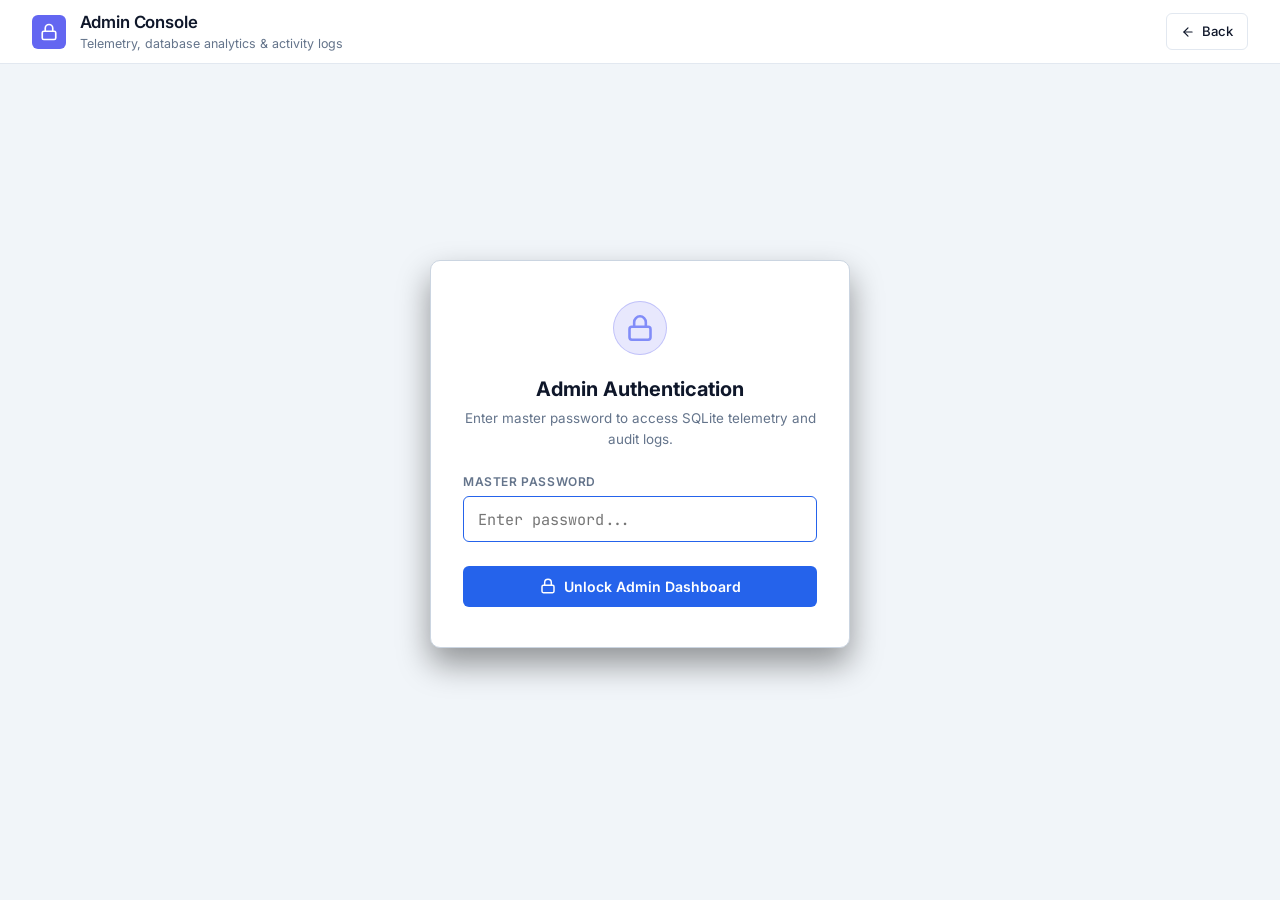
<file: admin.html>
<!DOCTYPE html>
<html lang="en">
<head>
  <meta charset="UTF-8">
  <meta name="viewport" content="width=device-width, initial-scale=1.0, viewport-fit=cover">
  <title>Admin Portal | Smart Image Compressor</title>
  <meta name="robots" content="noindex, nofollow">
  <link rel="preconnect" href="https://fonts.googleapis.com">
  <link rel="preconnect" href="https://fonts.gstatic.com" crossorigin>
  <link href="https://fonts.googleapis.com/css2?family=Inter:wght@400;500;600;700&family=JetBrains+Mono:wght@400;500;600&display=swap" rel="stylesheet">
  <link rel="stylesheet" href="styles.css">
</head>
<body>

  <!-- Admin Top Bar -->
  <header class="app-header">
    <div class="brand-wrapper">
      <div class="brand-badge" style="background-color: #6366f1;">
        <svg width="18" height="18" viewBox="0 0 24 24" fill="none" stroke="currentColor" stroke-width="2.2" stroke-linecap="round" stroke-linejoin="round">
          <rect x="3" y="11" width="18" height="11" rx="2" ry="2"></rect>
          <path d="M7 11V7a5 5 0 0 1 10 0v4"></path>
        </svg>
      </div>
      <div class="brand-info">
        <h1>Admin Console</h1>
        <p>Telemetry, database analytics & activity logs</p>
      </div>
    </div>

    <div class="header-actions" style="display: flex; align-items: center; gap: 0.5rem;">
      <button type="button" class="btn-secondary" id="adminSettingsBtn" style="display: none;" title="Security & Password">
        <svg width="14" height="14" viewBox="0 0 24 24" fill="none" stroke="currentColor" stroke-width="2" stroke-linecap="round" stroke-linejoin="round">
          <circle cx="12" cy="12" r="3"></circle>
          <path d="M19.4 15a1.65 1.65 0 0 0 .33 1.82l.06.06a2 2 0 0 1 0 2.83 2 2 0 0 1-2.83 0l-.06-.06a1.65 1.65 0 0 0-1.82-.33 1.65 1.65 0 0 0-1 1.51V21a2 2 0 0 1-2 2 2 2 0 0 1-2-2v-.09A1.65 1.65 0 0 0 9 19.4a1.65 1.65 0 0 0-1.82.33l-.06.06a2 2 0 0 1-2.83 0 2 2 0 0 1 0-2.83l.06-.06a1.65 1.65 0 0 0 .33-1.82 1.65 1.65 0 0 0-1.51-1H3a2 2 0 0 1-2-2 2 2 0 0 1 2-2h.09A1.65 1.65 0 0 0 4.6 9a1.65 1.65 0 0 0-.33-1.82l-.06-.06a2 2 0 0 1 0-2.83 2 2 0 0 1 2.83 0l.06.06a1.65 1.65 0 0 0 1.82.33H9a1.65 1.65 0 0 0 1-1.51V3a2 2 0 0 1 2-2 2 2 0 0 1 2 2v.09a1.65 1.65 0 0 0 1 1.51 1.65 1.65 0 0 0 1.82-.33l.06-.06a2 2 0 0 1 2.83 0 2 2 0 0 1 0 2.83l-.06.06a1.65 1.65 0 0 0-.33 1.82V9a1.65 1.65 0 0 0 1.51 1H21a2 2 0 0 1 2 2 2 2 0 0 1-2 2h-.09a1.65 1.65 0 0 0-1.51 1z"></path>
        </svg>
        <span class="btn-text">Security</span>
      </button>
      <button type="button" class="btn-secondary" id="ipAccessBtn" style="display: none;" title="IP Access Control">
        <svg width="14" height="14" viewBox="0 0 24 24" fill="none" stroke="currentColor" stroke-width="2" stroke-linecap="round" stroke-linejoin="round">
          <rect x="2" y="2" width="20" height="8" rx="2" ry="2"></rect>
          <rect x="2" y="14" width="20" height="8" rx="2" ry="2"></rect>
          <line x1="6" y1="6" x2="6.01" y2="6"></line>
          <line x1="6" y1="18" x2="6.01" y2="18"></line>
        </svg>
        <span class="btn-text">IP Access</span>
      </button>
      <a href="index.html" class="btn-secondary" style="text-decoration: none;" title="Back to Compressor">
        <svg width="14" height="14" viewBox="0 0 24 24" fill="none" stroke="currentColor" stroke-width="2" stroke-linecap="round" stroke-linejoin="round">
          <line x1="19" y1="12" x2="5" y2="12"></line>
          <polyline points="12 19 5 12 12 5"></polyline>
        </svg>
        <span class="btn-text">Back</span>
      </a>
      <button type="button" class="btn-danger" id="adminLogoutBtn" style="display: none;" title="Lock / Logout">
        <svg width="14" height="14" viewBox="0 0 24 24" fill="none" stroke="currentColor" stroke-width="2" stroke-linecap="round" stroke-linejoin="round">
          <path d="M9 21H5a2 2 0 0 1-2-2V5a2 2 0 0 1 2-2h4"></path>
          <polyline points="16 17 21 12 16 7"></polyline>
          <line x1="21" y1="12" x2="9" y2="12"></line>
        </svg>
        <span class="btn-text">Logout</span>
      </button>
    </div>
  </header>

  <!-- STATE 1: PASSWORD LOGIN SCREEN -->
  <div class="admin-login-wrapper" id="adminLoginScreen">
    <div class="admin-login-card">
      <div class="admin-login-icon">
        <svg width="28" height="28" viewBox="0 0 24 24" fill="none" stroke="currentColor" stroke-width="2.2" stroke-linecap="round" stroke-linejoin="round">
          <rect x="3" y="11" width="18" height="11" rx="2" ry="2"></rect>
          <path d="M7 11V7a5 5 0 0 1 10 0v4"></path>
        </svg>
      </div>
      <h2 style="font-size: 1.25rem; font-weight: 700; color: var(--text-main);">Admin Authentication</h2>
      <p style="font-size: 0.84rem; color: var(--text-faint); margin-top: 0.25rem; margin-bottom: 1.5rem;">
        Enter master password to access SQLite telemetry and audit logs.
      </p>

      <form id="adminLoginForm" style="display: flex; flex-direction: column; gap: 1rem; width: 100%;">
        <div style="display: flex; flex-direction: column; gap: 0.35rem; text-align: left;">
          <label style="font-size: 0.75rem; font-weight: 600; text-transform: uppercase; letter-spacing: 0.05em; color: var(--text-faint);" for="adminPasswordInput">Master Password</label>
          <div style="position: relative;">
            <input 
              type="password" 
              id="adminPasswordInput" 
              class="admin-pass-input" 
              placeholder="Enter password..." 
              autocomplete="current-password"
              required 
              autofocus
            >
          </div>
        </div>

        <div id="loginErrorMsg" class="auth-error-banner" style="display: none;">
          Incorrect admin password. Please try again.
        </div>

        <button type="submit" class="btn-execute" id="loginSubmitBtn" style="margin-top: 0.5rem; width: 100%;">
          <svg width="16" height="16" viewBox="0 0 24 24" fill="none" stroke="currentColor" stroke-width="2.2" stroke-linecap="round" stroke-linejoin="round">
            <rect x="3" y="11" width="18" height="11" rx="2" ry="2"></rect>
            <path d="M7 11V7a5 5 0 0 1 10 0v4"></path>
          </svg>
          Unlock Admin Dashboard
        </button>
      </form>
    </div>
  </div>

  <!-- STATE 2: PROTECTED ANALYTICS & ACTIVITY LOG DASHBOARD -->
  <main class="analytics-view-container" id="adminDashboardScreen" style="display: none;">
    
    <div class="analytics-header">
      <div class="analytics-title">
        <h2>Analytics & Activity History</h2>
        <p>Live telemetry and audit logs stored in local SQLite (<code style="font-family: var(--font-mono); color: var(--accent-text);">compressor.db</code>)</p>
      </div>
      <div class="toolbar-right">
        <button type="button" class="btn-secondary" id="refreshAnalyticsBtn">
          <svg width="14" height="14" viewBox="0 0 24 24" fill="none" stroke="currentColor" stroke-width="2" stroke-linecap="round" stroke-linejoin="round">
            <path d="M23 4v6h-6"></path>
            <path d="M1 20v-6h6"></path>
            <path d="M3.51 9a9 9 0 0 1 14.85-3.36L23 10M1 14l4.64 4.36A9 9 0 0 0 20.49 15"></path>
          </svg>
          Refresh
        </button>
        <button type="button" class="btn-primary" id="exportCsvBtn">
          <svg width="14" height="14" viewBox="0 0 24 24" fill="none" stroke="currentColor" stroke-width="2" stroke-linecap="round" stroke-linejoin="round">
            <path d="M21 15v4a2 2 0 0 1-2 2H5a2 2 0 0 1-2-2v-4"></path>
            <polyline points="7 10 12 15 17 10"></polyline>
            <line x1="12" y1="15" x2="12" y2="3"></line>
          </svg>
          Export CSV
        </button>
        <button type="button" class="btn-danger" id="clearHistoryBtn">Clear History</button>
      </div>
    </div>

    <!-- KPI Metric Cards -->
    <div class="kpi-grid">
      <div class="kpi-card">
        <span class="kpi-label">Total Images Compressed</span>
        <span class="kpi-num" id="kpiTotalOps">0</span>
        <span class="kpi-subtext" id="kpiUniqueClients">0 unique client sessions</span>
      </div>
      <div class="kpi-card">
        <span class="kpi-label">Total Space Saved</span>
        <span class="kpi-num" style="color: var(--success-text);" id="kpiTotalSaved">0 MB</span>
        <span class="kpi-subtext" id="kpiOriginalSize">0 MB original volume</span>
      </div>
      <div class="kpi-card">
        <span class="kpi-label">Average Reduction Ratio</span>
        <span class="kpi-num" id="kpiAvgPct">0.0%</span>
        <span class="kpi-subtext">Per image average</span>
      </div>
      <div class="kpi-card">
        <span class="kpi-label">Total Compressed Size</span>
        <span class="kpi-num" id="kpiFinalSize">0 MB</span>
        <span class="kpi-subtext" id="kpiOverallPct">0.0% overall space reduction</span>
      </div>
    </div>

    <!-- Format Distribution Card -->
    <div class="format-bar-card" id="formatBarCard">
      <div class="format-bar-header">
        <span style="font-weight: 600; text-transform: uppercase; font-size: 0.75rem; letter-spacing: 0.05em;">Format Distribution</span>
        <span id="formatSummaryText">0 total files</span>
      </div>
      <div class="format-bar-visual" id="formatBarVisual">
        <div class="format-bar-segment" style="width: 100%; background-color: var(--border-base);"></div>
      </div>
      <div class="format-bar-legend" id="formatBarLegend">
        <span style="color: var(--text-faint); font-size: 0.78rem;">No activity recorded yet</span>
      </div>
    </div>

    <!-- Filter & Search Toolbar -->
    <div class="toolbar-bar">
      <div class="toolbar-left">
        <div class="search-input-box">
          <svg width="14" height="14" viewBox="0 0 24 24" fill="none" stroke="currentColor" stroke-width="2" stroke-linecap="round" stroke-linejoin="round">
            <circle cx="11" cy="11" r="8"></circle>
            <line x1="21" y1="21" x2="16.65" y2="16.65"></line>
          </svg>
          <input type="text" id="historySearchInput" placeholder="Search activity by filename...">
        </div>

        <select id="historyRangeFilter" class="select-filter">
          <option value="ALL" selected>All Time</option>
          <option value="TODAY">Today</option>
          <option value="7D">Last 7 Days</option>
          <option value="30D">Last 30 Days</option>
        </select>

        <select id="historyFormatFilter" class="select-filter">
          <option value="ALL">All Formats</option>
          <option value="PNG">PNG</option>
          <option value="JPEG">JPEG</option>
          <option value="WEBP">WebP</option>
          <option value="AVIF">AVIF</option>
        </select>

        <select id="historySourceFilter" class="select-filter">
          <option value="ALL">All Sources</option>
          <option value="browser_upload">Browser Upload</option>
          <option value="local_folder">Local Folder</option>
          <option value="cli">CLI</option>
        </select>
      </div>

      <div class="toolbar-right">
        <span style="font-size: 0.8rem; color: var(--text-faint);" id="historyCountLabel">Showing 0 events</span>
      </div>
    </div>

    <!-- Activity Log Table -->
    <div style="overflow-x: auto;">
      <table class="files-table">
        <thead>
          <tr>
            <th>Date & Time</th>
            <th>File Name</th>
            <th>Source</th>
            <th>Original</th>
            <th>Compressed</th>
            <th>Saved</th>
            <th>Format</th>
            <th>Client IP</th>
            <th style="text-align: right;">Status</th>
          </tr>
        </thead>
        <tbody id="activityTableBody"></tbody>
      </table>
    </div>

    <!-- Empty History State -->
    <div class="empty-history-box" id="emptyHistoryBox" style="display: none;">
      <svg viewBox="0 0 24 24" fill="none" stroke="currentColor" stroke-width="1.8" stroke-linecap="round" stroke-linejoin="round">
        <circle cx="12" cy="12" r="10"></circle>
        <line x1="12" y1="8" x2="12" y2="12"></line>
        <line x1="12" y1="16" x2="12.01" y2="16"></line>
      </svg>
      <div style="font-weight: 600; color: var(--text-main);">No compression activity found</div>
      <div style="font-size: 0.82rem; color: var(--text-faint);">Activity logs will populate here as files are compressed.</div>
    </div>

  </main>

  <!-- Change Password Modal -->
  <div class="modal-backdrop" id="passwordModal" style="display: none;">
    <div class="modal-card" style="max-width: 420px;">
      <div class="modal-header">
        <h3>Change Admin Password</h3>
        <button type="button" class="btn-close" id="closePassModalBtn">&times;</button>
      </div>
      <form id="changePassForm" style="padding: 1.5rem; display: flex; flex-direction: column; gap: 1rem;">
        <div>
          <label style="font-size: 0.75rem; font-weight: 600; text-transform: uppercase; color: var(--text-faint);">Current Password</label>
          <input type="password" id="currentPassInput" class="admin-pass-input" required autocomplete="current-password" placeholder="Enter current master password...">
        </div>
        <div>
          <label style="font-size: 0.75rem; font-weight: 600; text-transform: uppercase; color: var(--text-faint);">New Password (min 6 chars)</label>
          <input type="password" id="newPassInput" class="admin-pass-input" required autocomplete="new-password" placeholder="Enter new strong password...">
        </div>
        <div>
          <label style="font-size: 0.75rem; font-weight: 600; text-transform: uppercase; color: var(--text-faint);">Confirm New Password</label>
          <input type="password" id="confirmPassInput" class="admin-pass-input" required autocomplete="new-password" placeholder="Confirm new password...">
        </div>
        <div id="passErrorMsg" class="auth-error-banner" style="display: none;"></div>
        <button type="submit" class="btn-execute" id="submitPassBtn" style="width: 100%;">
          Update Master Password
        </button>
      </form>
    </div>
  </div>

  <!-- IP Security & Blacklist Modal -->
  <div class="modal-backdrop" id="ipModal" style="display: none;">
    <div class="modal-card" style="max-width: 720px; width: 92vw;">
      <div class="modal-header">
        <h3>Client IP Security & Access Controls</h3>
        <button type="button" class="btn-close" id="closeIpModalBtn">&times;</button>
      </div>
      <div style="padding: 1.25rem; display: flex; flex-direction: column; gap: 1.25rem;">
        <div style="display: flex; gap: 0.5rem;">
          <input type="text" id="manualIpInput" class="admin-pass-input" placeholder="Enter IP address to block (e.g. 192.168.1.50)..." style="flex: 1;">
          <button type="button" class="btn-danger" id="blockIpSubmitBtn">Block IP</button>
        </div>
        <div style="overflow-x: auto; max-height: 50vh;">
          <table class="files-table">
            <thead>
              <tr>
                <th>Client IP</th>
                <th>Total Requests</th>
                <th>Last Active</th>
                <th style="text-align: right;">Access Status</th>
              </tr>
            </thead>
            <tbody id="ipTableBody"></tbody>
          </table>
        </div>
      </div>
    </div>
  </div>

  <!-- Toast Shelf -->
  <div class="toast-shelf" id="toastShelf"></div>

  <script src="admin.js"></script>
</body>
</html>
</file>
<file: styles.css>
/* ==========================================================================
   Image Compressor - Professional Utility Design System
   Philosophy: Clean, structured, high-contrast, zero-gradient distraction.
   ========================================================================== */

:root {
  /* Neutral Color Palette (Zinc / Slate) */
  --bg-app: #090a0f;
  --bg-surface: #12151e;
  --bg-surface-raised: #181d2a;
  --bg-input: #0e111a;
  --bg-hover: #1f2536;

  /* Borders & Dividers */
  --border-dim: #212838;
  --border-base: #2d374b;
  --border-focus: #3b82f6;

  /* Text & Contrast */
  --text-main: #f8fafc;
  --text-muted: #94a3b8;
  --text-faint: #64748b;

  /* Semantic Accents */
  --accent-primary: #2563eb;
  --accent-primary-hover: #1d4ed8;
  --accent-text: #ffffff;
  
  --success-text: #22c55e;
  --success-bg: rgba(34, 197, 94, 0.12);
  --success-border: rgba(34, 197, 94, 0.25);

  --warning-text: #f59e0b;
  --danger-text: #ef4444;
  --danger-bg: rgba(239, 68, 68, 0.12);

  /* Typography & Layout */
  --font-sans: 'Inter', -apple-system, BlinkMacSystemFont, 'Segoe UI', Roboto, sans-serif;
  --font-mono: 'JetBrains Mono', 'SF Mono', Consolas, monospace;

  --radius-xs: 4px;
  --radius-sm: 6px;
  --radius-md: 10px;
  --radius-lg: 14px;
}

[data-theme="light"] {
  /* Clean, Crisp Slate Light Theme */
  --bg-app: #f1f5f9;
  --bg-surface: #ffffff;
  --bg-surface-raised: #f8fafc;
  --bg-input: #ffffff;
  --bg-hover: #e2e8f0;

  --border-dim: #e2e8f0;
  --border-base: #cbd5e1;
  --border-focus: #2563eb;

  --text-main: #0f172a;
  --text-muted: #475569;
  --text-faint: #64748b;

  --accent-primary: #2563eb;
  --accent-primary-hover: #1d4ed8;
  --accent-text: #ffffff;
  
  --success-text: #16a34a;
  --success-bg: rgba(22, 163, 74, 0.12);
  --success-border: rgba(22, 163, 74, 0.25);

  --warning-text: #d97706;
  --danger-text: #dc2626;
  --danger-bg: rgba(220, 38, 38, 0.12);
}

/* Reset & Base */
*, *::before, *::after {
  box-sizing: border-box;
  margin: 0;
  padding: 0;
}

html, body {
  overflow-x: hidden;
  width: 100%;
  -webkit-text-size-adjust: 100%;
}

body {
  font-family: var(--font-sans);
  background-color: var(--bg-app);
  color: var(--text-main);
  line-height: 1.5;
  -webkit-font-smoothing: antialiased;
  -moz-osx-font-smoothing: grayscale;
  min-height: 100vh;
}

/* App Header */
.app-header {
  height: 64px;
  border-bottom: 1px solid var(--border-dim);
  background-color: var(--bg-surface);
  display: flex;
  align-items: center;
  justify-content: space-between;
  padding: 0 2rem;
  position: sticky;
  top: 0;
  z-index: 100;
}

.brand-wrapper {
  display: flex;
  align-items: center;
  gap: 0.85rem;
}

.brand-badge {
  width: 34px;
  height: 34px;
  background-color: var(--accent-primary);
  border-radius: var(--radius-sm);
  display: flex;
  align-items: center;
  justify-content: center;
  color: #ffffff;
}

.brand-info h1 {
  font-size: 1.05rem;
  font-weight: 600;
  letter-spacing: -0.01em;
  color: var(--text-main);
}

.brand-info p {
  font-size: 0.78rem;
  color: var(--text-faint);
}

/* Top App Navigation Tabs */
.header-nav {
  display: flex;
  background-color: var(--bg-input);
  border: 1px solid var(--border-dim);
  padding: 3px;
  border-radius: var(--radius-sm);
}

.nav-tab-btn {
  background: transparent;
  border: none;
  color: var(--text-muted);
  font-family: inherit;
  font-size: 0.84rem;
  font-weight: 500;
  padding: 0.45rem 1rem;
  border-radius: var(--radius-xs);
  cursor: pointer;
  transition: all 0.15s ease;
  display: flex;
  align-items: center;
  gap: 0.45rem;
}

.nav-tab-btn.active {
  background-color: var(--bg-surface-raised);
  color: var(--text-main);
  border: 1px solid var(--border-dim);
}

.nav-tab-btn:hover:not(.active) {
  color: var(--text-main);
}

.header-status {
  display: flex;
  align-items: center;
  gap: 0.5rem;
  font-size: 0.8rem;
  color: var(--text-muted);
  background-color: var(--bg-input);
  border: 1px solid var(--border-dim);
  padding: 0.35rem 0.75rem;
  border-radius: var(--radius-sm);
}

.status-dot {
  width: 7px;
  height: 7px;
  border-radius: 50%;
  background-color: var(--success-text);
}

/* Main Layout Grid */
.main-layout {
  max-width: 1480px;
  margin: 0 auto;
  padding: 2.25rem 2rem;
  display: grid;
  grid-template-columns: 400px 1fr;
  gap: 2.25rem;
  align-items: start;
}

@media (max-width: 1120px) {
  .main-layout {
    grid-template-columns: 1fr;
    gap: 1.75rem;
    padding: 1.25rem;
  }
  .work-area {
    position: static;
    max-height: none;
    overflow-y: visible;
  }
}

/* Analytics View Container (Full width inside main layout or standalone) */
.analytics-view-container {
  max-width: 1400px;
  margin: 0 auto;
  padding: 2rem;
  display: flex;
  flex-direction: column;
  gap: 1.8rem;
}

/* Sidebar / Settings Panel */
.config-sidebar {
  background-color: var(--bg-surface);
  border: 1px solid var(--border-dim);
  border-radius: var(--radius-md);
  padding: 1.4rem 1.25rem;
  display: flex;
  flex-direction: column;
  gap: 0.9rem;
}

.section-label {
  font-size: 0.72rem;
  font-weight: 700;
  letter-spacing: 0.08em;
  text-transform: uppercase;
  color: var(--text-faint);
  margin-bottom: 0.75rem;
}

/* Preset Profiles */
.profile-tiles {
  display: grid;
  grid-template-columns: 1fr;
  gap: 0.55rem;
  margin-top: 0.25rem;
}

.profile-btn {
  background-color: var(--bg-input);
  border: 1px solid var(--border-dim);
  border-radius: var(--radius-sm);
  padding: 0.7rem 0.95rem;
  color: var(--text-muted);
  font-family: inherit;
  font-size: 0.82rem;
  font-weight: 500;
  text-align: left;
  cursor: pointer;
  transition: all 0.12s ease;
  display: flex;
  justify-content: space-between;
  align-items: center;
}

.profile-btn:hover {
  border-color: var(--border-base);
  color: var(--text-main);
  background-color: rgba(255, 255, 255, 0.03);
}

.profile-btn.active {
  background-color: rgba(37, 99, 235, 0.12);
  border-color: var(--accent-primary);
  color: var(--text-main);
  font-weight: 600;
}

.profile-tag {
  font-family: var(--font-mono);
  font-size: 0.72rem;
  color: var(--accent-text);
  background-color: var(--accent-primary);
  padding: 0.15rem 0.5rem;
  border-radius: var(--radius-xs);
}

/* Segmented Control (Tabs) */
.segmented-control {
  display: flex;
  background-color: var(--bg-input);
  border: 1px solid var(--border-dim);
  padding: 4px;
  border-radius: var(--radius-sm);
  gap: 4px;
  margin-top: 0.25rem;
}

.segment-btn {
  flex: 1;
  background: transparent;
  border: none;
  color: var(--text-muted);
  font-family: inherit;
  font-size: 0.82rem;
  font-weight: 500;
  padding: 0.65rem 0.75rem;
  border-radius: var(--radius-xs);
  cursor: pointer;
  transition: all 0.15s ease;
  display: flex;
  align-items: center;
  justify-content: center;
  gap: 0.5rem;
}

.segment-btn.active {
  background-color: var(--bg-surface-raised);
  color: var(--text-main);
  border: 1px solid var(--border-dim);
}

.segment-btn:hover:not(.active) {
  color: var(--text-main);
}

/* Target Size Control */
.input-with-unit {
  display: flex;
  align-items: center;
  background-color: var(--bg-input);
  border: 1px solid var(--border-base);
  border-radius: var(--radius-sm);
  padding: 0 1rem;
  height: 48px;
  margin-top: 0.25rem;
  transition: border-color 0.15s ease, box-shadow 0.15s ease;
}

.input-with-unit:focus-within {
  border-color: var(--accent-primary);
  box-shadow: 0 0 0 2px rgba(37, 99, 235, 0.2);
}

.num-input {
  background: transparent;
  border: none;
  color: var(--text-main);
  font-family: var(--font-mono);
  font-size: 1.25rem;
  font-weight: 600;
  padding: 0.6rem 0;
  width: 100%;
  outline: none;
}

.unit-label {
  font-size: 0.88rem;
  font-weight: 600;
  color: var(--text-muted);
}

.range-slider-wrapper {
  margin: 1.15rem 0 1rem;
}

.range-slider {
  -webkit-appearance: none;
  appearance: none;
  width: 100%;
  height: 5px;
  background: var(--border-base);
  border-radius: 3px;
  outline: none;
}

.range-slider::-webkit-slider-thumb {
  -webkit-appearance: none;
  appearance: none;
  width: 18px;
  height: 18px;
  border-radius: 50%;
  background: var(--accent-primary);
  border: 2px solid var(--bg-surface);
  cursor: pointer;
  transition: transform 0.1s ease;
}

.range-slider::-webkit-slider-thumb:hover {
  transform: scale(1.15);
}

/* Preset Buttons Grid */
.preset-grid {
  display: grid;
  grid-template-columns: repeat(4, 1fr);
  gap: 0.55rem;
  margin-top: 0.35rem;
}

.preset-btn {
  background-color: var(--bg-input);
  border: 1px solid var(--border-dim);
  border-radius: var(--radius-xs);
  padding: 0.65rem 0.45rem;
  color: var(--text-muted);
  font-family: var(--font-mono);
  font-size: 0.76rem;
  font-weight: 600;
  cursor: pointer;
  text-align: center;
  transition: all 0.15s ease;
}

.preset-btn:hover {
  border-color: var(--border-base);
  color: var(--text-main);
  background-color: rgba(255, 255, 255, 0.04);
}

.preset-btn.active {
  background-color: rgba(37, 99, 235, 0.2);
  border-color: var(--accent-primary);
  color: #93c5fd;
  font-weight: 600;
}

/* Dimension Constraints Inputs */
.dim-grid {
  display: grid;
  grid-template-columns: 1fr 1fr;
  gap: 0.75rem;
  width: 100%;
  margin-top: 0.35rem;
}

.dim-box {
  display: flex;
  flex-direction: column;
  gap: 0.45rem;
  min-width: 0; /* Prevents grid column blowout from intrinsic input width */
}

.dim-label {
  font-size: 0.74rem;
  color: var(--text-faint);
  font-weight: 500;
  white-space: nowrap;
  overflow: hidden;
  text-overflow: ellipsis;
}

.dim-input {
  width: 100%;
  min-width: 0;
  box-sizing: border-box;
  background-color: var(--bg-input);
  border: 1px solid var(--border-dim);
  color: var(--text-main);
  font-family: var(--font-mono);
  font-size: 0.84rem;
  padding: 0.65rem 0.85rem;
  border-radius: var(--radius-sm);
  outline: none;
  transition: border-color 0.15s ease, box-shadow 0.15s ease;
}

.dim-input::placeholder {
  color: var(--text-faint);
  opacity: 0.7;
}

.dim-input:focus {
  border-color: var(--accent-primary);
  box-shadow: 0 0 0 2px rgba(37, 99, 235, 0.2);
}

/* Remove number input spinner steppers for clean minimalist appearance */
.dim-input::-webkit-outer-spin-button,
.dim-input::-webkit-inner-spin-button,
.num-input::-webkit-outer-spin-button,
.num-input::-webkit-inner-spin-button {
  -webkit-appearance: none;
  margin: 0;
}

.dim-input[type="number"],
.num-input[type="number"] {
  -moz-appearance: textfield;
}

/* Radio Group */
.radio-tile-group {
  display: flex;
  flex-direction: column;
  gap: 0.55rem;
  margin-top: 0.35rem;
}

.radio-tile {
  display: flex;
  align-items: center;
  gap: 0.85rem;
  background-color: var(--bg-input);
  border: 1px solid var(--border-dim);
  border-radius: var(--radius-sm);
  padding: 0.75rem 1rem;
  cursor: pointer;
  transition: all 0.15s ease;
}

.radio-tile:hover {
  border-color: var(--border-base);
  background-color: rgba(255, 255, 255, 0.03);
}

.radio-tile input[type="radio"] {
  accent-color: var(--accent-primary);
  width: 16px;
  height: 16px;
}

.radio-tile-text {
  display: flex;
  flex-direction: column;
  gap: 0.15rem;
}

.radio-tile-title {
  font-size: 0.84rem;
  font-weight: 600;
  color: var(--text-main);
}

.radio-tile-desc {
  font-size: 0.74rem;
  color: var(--text-faint);
  line-height: 1.35;
}

/* Work Area (Right Column - Sticky) */
.work-area {
  display: flex;
  flex-direction: column;
  gap: 1.5rem;
  position: sticky;
  top: 80px;
  max-height: calc(100vh - 96px);
  overflow-y: auto;
  padding-right: 4px;
}

.work-area::-webkit-scrollbar {
  width: 5px;
}

.work-area::-webkit-scrollbar-track {
  background: transparent;
}

.work-area::-webkit-scrollbar-thumb {
  background-color: var(--border-base);
  border-radius: 4px;
}

.work-area::-webkit-scrollbar-thumb:hover {
  background-color: var(--border-focus);
}

/* Dropzone */
.dropzone {
  background-color: var(--bg-surface);
  border: 1.5px dashed var(--border-base);
  border-radius: var(--radius-md);
  padding: 3rem 2rem;
  display: flex;
  flex-direction: column;
  align-items: center;
  justify-content: center;
  text-align: center;
  cursor: pointer;
  transition: all 0.15s ease;
}

.dropzone:hover, .dropzone.dragover {
  border-color: var(--accent-primary);
  background-color: var(--bg-surface-raised);
}

.dropzone-icon {
  width: 44px;
  height: 44px;
  border-radius: 50%;
  background-color: var(--bg-input);
  border: 1px solid var(--border-dim);
  display: flex;
  align-items: center;
  justify-content: center;
  color: var(--text-muted);
  margin-bottom: 1rem;
}

.dropzone-title {
  font-size: 1.05rem;
  font-weight: 600;
  color: var(--text-main);
  margin-bottom: 0.35rem;
}

.dropzone-subtitle {
  font-size: 0.85rem;
  color: var(--text-faint);
  margin-bottom: 1.25rem;
}

/* Privacy & Zero Data Storage Disclaimer Badge */
.privacy-disclaimer-pill {
  display: inline-flex;
  align-items: center;
  gap: 0.55rem;
  margin-top: 1.35rem;
  padding: 0.55rem 1.15rem;
  background-color: var(--success-bg);
  border: 1px solid var(--success-border);
  border-radius: 9999px;
  max-width: 95%;
  transition: all 0.2s ease;
  user-select: none;
}

.privacy-disclaimer-pill:hover {
  border-color: var(--success-text);
  background-color: rgba(34, 197, 94, 0.16);
}

.privacy-shield-icon {
  color: var(--success-text);
  flex-shrink: 0;
}

.privacy-text {
  font-size: 0.78rem;
  color: var(--text-muted);
  line-height: 1.4;
  text-align: left;
}

.privacy-text strong {
  color: var(--success-text);
  font-weight: 600;
}

.btn-primary {
  background-color: var(--accent-primary);
  color: #ffffff;
  border: none;
  font-family: inherit;
  font-size: 0.85rem;
  font-weight: 600;
  padding: 0.6rem 1.3rem;
  border-radius: var(--radius-sm);
  cursor: pointer;
  display: inline-flex;
  align-items: center;
  gap: 0.5rem;
  transition: background-color 0.12s ease;
}

.btn-primary:hover {
  background-color: var(--accent-primary-hover);
  color: #ffffff;
}

.btn-secondary {
  background-color: var(--bg-input);
  color: var(--text-main);
  border: 1px solid var(--border-dim);
  font-family: inherit;
  font-size: 0.82rem;
  font-weight: 500;
  padding: 0.5rem 0.9rem;
  border-radius: var(--radius-sm);
  cursor: pointer;
  display: inline-flex;
  align-items: center;
  gap: 0.4rem;
  transition: all 0.12s ease;
}

.btn-secondary:hover {
  background-color: var(--bg-hover);
  border-color: var(--border-base);
}

.btn-danger {
  background-color: var(--danger-bg);
  color: var(--danger-text);
  border: 1px solid rgba(239, 68, 68, 0.3);
  font-family: inherit;
  font-size: 0.82rem;
  font-weight: 500;
  padding: 0.5rem 0.9rem;
  border-radius: var(--radius-sm);
  cursor: pointer;
  display: inline-flex;
  align-items: center;
  gap: 0.4rem;
  transition: all 0.12s ease;
}

.btn-danger:hover {
  background-color: rgba(239, 68, 68, 0.2);
}

/* Local Directory Card */
.local-folder-panel {
  background-color: var(--bg-surface);
  border: 1px solid var(--border-dim);
  border-radius: var(--radius-md);
  padding: 1.5rem;
  display: flex;
  flex-direction: column;
  gap: 1.25rem;
}

.panel-header h2 {
  font-size: 1rem;
  font-weight: 600;
  color: var(--text-main);
}

.panel-header p {
  font-size: 0.82rem;
  color: var(--text-faint);
  margin-top: 0.2rem;
}

.path-grid {
  display: grid;
  grid-template-columns: 1fr 1fr;
  gap: 1rem;
}

.path-box {
  background-color: var(--bg-input);
  border: 1px solid var(--border-dim);
  border-radius: var(--radius-sm);
  padding: 0.75rem 1rem;
}

.path-label {
  font-size: 0.7rem;
  font-weight: 600;
  letter-spacing: 0.06em;
  text-transform: uppercase;
  color: var(--text-faint);
}

.path-value {
  font-family: var(--font-mono);
  font-size: 0.82rem;
  color: var(--text-main);
  margin-top: 0.25rem;
  word-break: break-all;
}

.btn-execute {
  background-color: var(--accent-primary);
  color: #ffffff;
  border: none;
  font-family: inherit;
  font-size: 0.88rem;
  font-weight: 600;
  padding: 0.75rem 1.25rem;
  border-radius: var(--radius-sm);
  cursor: pointer;
  display: flex;
  align-items: center;
  justify-content: center;
  gap: 0.5rem;
  transition: background-color 0.15s ease;
}

.btn-execute:hover {
  background-color: var(--accent-primary-hover);
}

.btn-execute:disabled {
  opacity: 0.6;
  cursor: not-allowed;
}

/* Results / Queue Section */
.results-container {
  display: flex;
  flex-direction: column;
  gap: 1rem;
}

/* Metrics Overview Bar */
.metrics-bar {
  background-color: var(--bg-surface);
  border: 1px solid var(--border-dim);
  border-radius: var(--radius-md);
  padding: 1rem 1.5rem;
  display: grid;
  grid-template-columns: repeat(4, 1fr);
  gap: 1rem;
}

.metric-item {
  display: flex;
  flex-direction: column;
}

.metric-title {
  font-size: 0.72rem;
  font-weight: 600;
  letter-spacing: 0.05em;
  text-transform: uppercase;
  color: var(--text-faint);
}

.metric-value {
  font-family: var(--font-mono);
  font-size: 1.15rem;
  font-weight: 700;
  color: var(--text-main);
  margin-top: 0.15rem;
}

.metric-value.success {
  color: var(--success-text);
}

/* Table / List View */
.table-header-bar {
  display: flex;
  justify-content: space-between;
  align-items: center;
}

.table-header-bar h2 {
  font-size: 0.95rem;
  font-weight: 600;
  color: var(--text-main);
}

.table-actions {
  display: flex;
  gap: 0.5rem;
}

.files-table {
  width: 100%;
  border-collapse: collapse;
  background-color: var(--bg-surface);
  border: 1px solid var(--border-dim);
  border-radius: var(--radius-md);
  overflow: hidden;
}

.files-table th {
  background-color: var(--bg-surface-raised);
  font-size: 0.74rem;
  font-weight: 600;
  text-transform: uppercase;
  letter-spacing: 0.05em;
  color: var(--text-faint);
  text-align: left;
  padding: 0.75rem 1rem;
  border-bottom: 1px solid var(--border-dim);
}

.files-table td {
  padding: 0.75rem 1rem;
  border-bottom: 1px solid var(--border-dim);
  font-size: 0.85rem;
  vertical-align: middle;
}

.files-table tr:last-child td {
  border-bottom: none;
}

.files-table tr:hover td {
  background-color: var(--bg-hover);
}

.cell-file {
  display: flex;
  align-items: center;
  gap: 0.75rem;
  max-width: 320px;
}

.table-thumb {
  width: 36px;
  height: 36px;
  border-radius: var(--radius-xs);
  object-fit: cover;
  background-color: var(--bg-input);
  border: 1px solid var(--border-dim);
  cursor: pointer;
  flex-shrink: 0;
}

.file-name-wrapper {
  overflow: hidden;
  text-overflow: ellipsis;
  white-space: nowrap;
}

.file-name {
  font-weight: 500;
  color: var(--text-main);
}

.badge-tag {
  display: inline-block;
  font-family: var(--font-mono);
  font-size: 0.75rem;
  font-weight: 600;
  padding: 0.2rem 0.5rem;
  border-radius: var(--radius-xs);
}

.badge-saved {
  background-color: var(--success-bg);
  color: var(--success-text);
  border: 1px solid var(--success-border);
}

.badge-neutral {
  background-color: var(--bg-input);
  color: var(--text-muted);
  border: 1px solid var(--border-dim);
}

.badge-error {
  background-color: var(--danger-bg);
  color: var(--danger-text);
  border: 1px solid rgba(239, 68, 68, 0.3);
}

.mono-num {
  font-family: var(--font-mono);
}

.row-actions {
  display: flex;
  gap: 0.4rem;
}

.btn-table-icon {
  background-color: var(--bg-input);
  border: 1px solid var(--border-dim);
  color: var(--text-muted);
  width: 30px;
  height: 30px;
  border-radius: var(--radius-xs);
  display: flex;
  align-items: center;
  justify-content: center;
  cursor: pointer;
  transition: all 0.1s ease;
}

.btn-table-icon:hover {
  background-color: var(--bg-hover);
  color: var(--text-main);
  border-color: var(--border-base);
}

/* ==========================================================================
   Analytics Dashboard Styles
   ========================================================================== */

.analytics-header {
  display: flex;
  justify-content: space-between;
  align-items: center;
  flex-wrap: wrap;
  gap: 1rem;
}

.analytics-title h2 {
  font-size: 1.25rem;
  font-weight: 600;
  color: var(--text-main);
}

.analytics-title p {
  font-size: 0.82rem;
  color: var(--text-faint);
}

/* Analytics KPI Cards */
.kpi-grid {
  display: grid;
  grid-template-columns: repeat(4, 1fr);
  gap: 1rem;
}

.kpi-card {
  background-color: var(--bg-surface);
  border: 1px solid var(--border-dim);
  border-radius: var(--radius-md);
  padding: 1.25rem;
  display: flex;
  flex-direction: column;
  gap: 0.4rem;
}

.kpi-label {
  font-size: 0.72rem;
  font-weight: 700;
  letter-spacing: 0.06em;
  text-transform: uppercase;
  color: var(--text-faint);
}

.kpi-num {
  font-family: var(--font-mono);
  font-size: 1.5rem;
  font-weight: 700;
  color: var(--text-main);
}

.kpi-subtext {
  font-size: 0.75rem;
  color: var(--text-muted);
}

/* Format Distribution Bar */
.format-bar-card {
  background-color: var(--bg-surface);
  border: 1px solid var(--border-dim);
  border-radius: var(--radius-md);
  padding: 1.25rem;
  display: flex;
  flex-direction: column;
  gap: 0.75rem;
}

.format-bar-header {
  display: flex;
  justify-content: space-between;
  font-size: 0.82rem;
  color: var(--text-muted);
}

.format-bar-visual {
  height: 10px;
  background-color: var(--bg-input);
  border-radius: var(--radius-xs);
  display: flex;
  overflow: hidden;
}

.format-bar-segment {
  height: 100%;
  transition: width 0.3s ease;
}

.format-bar-legend {
  display: flex;
  gap: 1.2rem;
  flex-wrap: wrap;
  font-size: 0.78rem;
  color: var(--text-muted);
}

.legend-item {
  display: flex;
  align-items: center;
  gap: 0.4rem;
}

.legend-color {
  width: 9px;
  height: 9px;
  border-radius: 2px;
}

/* Filter Toolbar */
.toolbar-bar {
  background-color: var(--bg-surface);
  border: 1px solid var(--border-dim);
  border-radius: var(--radius-md);
  padding: 0.75rem 1rem;
  display: flex;
  justify-content: space-between;
  align-items: center;
  flex-wrap: wrap;
  gap: 0.75rem;
}

.toolbar-left {
  display: flex;
  align-items: center;
  gap: 0.6rem;
  flex: 1;
  max-width: 650px;
}

.search-input-box {
  display: flex;
  align-items: center;
  gap: 0.5rem;
  background-color: var(--bg-input);
  border: 1px solid var(--border-dim);
  border-radius: var(--radius-sm);
  padding: 0.4rem 0.75rem;
  flex: 1;
}

.search-input-box input {
  background: transparent;
  border: none;
  color: var(--text-main);
  font-family: inherit;
  font-size: 0.82rem;
  outline: none;
  width: 100%;
}

.select-filter {
  background-color: var(--bg-input);
  border: 1px solid var(--border-dim);
  color: var(--text-main);
  font-family: inherit;
  font-size: 0.82rem;
  padding: 0.45rem 0.75rem;
  border-radius: var(--radius-sm);
  outline: none;
  cursor: pointer;
}

.toolbar-right {
  display: flex;
  align-items: center;
  gap: 0.5rem;
}

/* Empty State */
.empty-history-box {
  background-color: var(--bg-surface);
  border: 1px solid var(--border-dim);
  border-radius: var(--radius-md);
  padding: 4rem 2rem;
  text-align: center;
  display: flex;
  flex-direction: column;
  align-items: center;
  justify-content: center;
  gap: 0.75rem;
  color: var(--text-muted);
}

.empty-history-box svg {
  color: var(--text-faint);
  width: 40px;
  height: 40px;
}

/* Modal */
.modal-backdrop {
  position: fixed;
  inset: 0;
  background-color: rgba(0, 0, 0, 0.75);
  display: flex;
  align-items: center;
  justify-content: center;
  padding: 2rem;
  z-index: 500;
  opacity: 0;
  pointer-events: none;
  transition: opacity 0.15s ease;
}

.modal-backdrop.open {
  opacity: 1;
  pointer-events: auto;
}

.modal-card {
  background-color: var(--bg-surface);
  border: 1px solid var(--border-base);
  border-radius: var(--radius-md);
  max-width: 960px;
  width: 100%;
  display: flex;
  flex-direction: column;
  overflow: hidden;
  box-shadow: 0 20px 40px rgba(0, 0, 0, 0.6);
}

.modal-header {
  padding: 1rem 1.5rem;
  border-bottom: 1px solid var(--border-dim);
  display: flex;
  justify-content: space-between;
  align-items: center;
}

.modal-header h3 {
  font-size: 0.95rem;
  font-weight: 600;
}

.btn-close {
  background: transparent;
  border: none;
  color: var(--text-muted);
  font-size: 1.35rem;
  cursor: pointer;
  line-height: 1;
}

.btn-close:hover {
  color: var(--text-main);
}

.modal-body {
  padding: 1.5rem;
  display: grid;
  grid-template-columns: 1fr 1fr;
  gap: 1.5rem;
}

.preview-col {
  display: flex;
  flex-direction: column;
  gap: 0.5rem;
}

.preview-meta {
  display: flex;
  justify-content: space-between;
  font-size: 0.8rem;
  color: var(--text-faint);
  font-family: var(--font-mono);
}

.preview-box {
  background-color: var(--bg-input);
  border: 1px solid var(--border-dim);
  border-radius: var(--radius-sm);
  height: 380px;
  display: flex;
  align-items: center;
  justify-content: center;
  overflow: hidden;
}

.preview-box img {
  max-width: 100%;
  max-height: 100%;
  object-fit: contain;
}

/* Toast */
.toast-shelf {
  position: fixed;
  bottom: 1.5rem;
  right: 1.5rem;
  display: flex;
  flex-direction: column;
  gap: 0.5rem;
  z-index: 1000;
}

.toast {
  background-color: var(--bg-surface-raised);
  border: 1px solid var(--border-base);
  color: var(--text-main);
  padding: 0.75rem 1rem;
  border-radius: var(--radius-sm);
  font-size: 0.85rem;
  box-shadow: 0 8px 16px rgba(0, 0, 0, 0.4);
}


/* ==========================================================================
   Admin Authentication Portal Styles
   ========================================================================== */

.admin-login-wrapper {
  min-height: calc(100vh - 120px);
  display: flex;
  align-items: center;
  justify-content: center;
  padding: 2rem;
}

.admin-login-card {
  background-color: var(--bg-surface);
  border: 1px solid var(--border-base);
  border-radius: var(--radius-md);
  padding: 2.5rem 2rem;
  max-width: 420px;
  width: 100%;
  display: flex;
  flex-direction: column;
  align-items: center;
  text-align: center;
  box-shadow: 0 16px 32px rgba(0, 0, 0, 0.4);
}

.admin-login-icon {
  width: 54px;
  height: 54px;
  background-color: rgba(99, 102, 241, 0.15);
  border: 1px solid rgba(99, 102, 241, 0.3);
  color: #818cf8;
  border-radius: 50%;
  display: flex;
  align-items: center;
  justify-content: center;
  margin-bottom: 1.2rem;
}

.admin-pass-input {
  width: 100%;
  box-sizing: border-box;
  background-color: var(--bg-input);
  border: 1px solid var(--border-base);
  color: var(--text-main);
  font-family: var(--font-mono);
  font-size: 0.95rem;
  padding: 0.7rem 0.9rem;
  border-radius: var(--radius-sm);
  outline: none;
  transition: border-color 0.15s ease;
}

.admin-pass-input:focus {
  border-color: var(--accent-primary);
}

.auth-error-banner {
  background-color: var(--danger-bg);
  border: 1px solid rgba(239, 68, 68, 0.3);
  color: var(--danger-text);
  font-size: 0.8rem;
  padding: 0.55rem 0.75rem;
  border-radius: var(--radius-sm);
  text-align: left;
}

/* ==========================================================================
   Curtain Diff Slider & Interactive Comparison Styles
   ========================================================================== */

.modal-card-curtain {
  max-width: 980px;
  width: 94vw;
  max-height: 92vh;
  display: flex;
  flex-direction: column;
}

.modal-view-mode {
  display: inline-flex;
  background-color: var(--bg-input);
  border: 1px solid var(--border-base);
  border-radius: var(--radius-sm);
  padding: 2px;
}

.mode-tab {
  background: transparent;
  border: none;
  color: var(--text-faint);
  font-size: 0.75rem;
  font-weight: 500;
  padding: 0.25rem 0.65rem;
  border-radius: 4px;
  cursor: pointer;
  transition: all 0.12s ease;
}

.mode-tab.active {
  background-color: var(--bg-hover);
  color: var(--text-main);
  font-weight: 600;
}

.zoom-controls {
  display: inline-flex;
  background-color: var(--bg-input);
  border: 1px solid var(--border-base);
  border-radius: var(--radius-sm);
  padding: 2px;
}

.zoom-btn {
  background: transparent;
  border: none;
  color: var(--text-faint);
  font-size: 0.75rem;
  font-family: var(--font-mono);
  padding: 0.2rem 0.5rem;
  border-radius: 4px;
  cursor: pointer;
  transition: all 0.12s ease;
}

.zoom-btn.active, .zoom-btn:hover {
  background-color: var(--bg-hover);
  color: var(--text-main);
}

.curtain-viewport-container {
  display: flex;
  flex-direction: column;
  flex: 1;
  min-height: 0;
  background-color: #0b0d13;
  border-radius: var(--radius-sm);
  margin: 1rem 1.25rem 1.25rem 1.25rem;
  border: 1px solid var(--border-dim);
  overflow: hidden;
}

.curtain-viewport {
  position: relative;
  flex: 1;
  min-height: 380px;
  max-height: 65vh;
  overflow: hidden;
  display: flex;
  align-items: center;
  justify-content: center;
  user-select: none;
  touch-action: none;
  cursor: ew-resize;
  background-image: 
    linear-gradient(45deg, #11141d 25%, transparent 25%), 
    linear-gradient(-45deg, #11141d 25%, transparent 25%), 
    linear-gradient(45deg, transparent 75%, #11141d 75%), 
    linear-gradient(-45deg, transparent 75%, #11141d 75%);
  background-size: 16px 16px;
  background-position: 0 0, 0 8px, 8px -8px, -8px 0px;
}

.curtain-img {
  max-width: 100%;
  max-height: 65vh;
  object-fit: contain;
  display: block;
  pointer-events: none;
  transform-origin: center center;
  transition: transform 0.15s ease-out;
}

.curtain-clipped-wrap {
  position: absolute;
  top: 0;
  left: 0;
  width: 100%;
  height: 100%;
  display: flex;
  align-items: center;
  justify-content: center;
  overflow: hidden;
  pointer-events: none;
  clip-path: polygon(50% 0, 100% 0, 100% 100%, 50% 100%);
}

.curtain-divider {
  position: absolute;
  top: 0;
  bottom: 0;
  width: 2px;
  background-color: var(--accent-primary);
  box-shadow: 0 0 10px rgba(59, 130, 246, 0.6);
  z-index: 10;
  pointer-events: none;
}

.curtain-handle {
  position: absolute;
  top: 50%;
  left: 50%;
  transform: translate(-50%, -50%);
  width: 32px;
  height: 32px;
  background-color: #1e293b;
  border: 2px solid var(--accent-primary);
  border-radius: 50%;
  display: flex;
  align-items: center;
  justify-content: center;
  color: #ffffff;
  box-shadow: 0 4px 12px rgba(0, 0, 0, 0.6);
  cursor: ew-resize;
  pointer-events: auto;
}

.curtain-badge {
  position: absolute;
  top: 1rem;
  padding: 0.4rem 0.75rem;
  background-color: rgba(15, 23, 42, 0.85);
  backdrop-filter: blur(8px);
  border: 1px solid var(--border-base);
  border-radius: var(--radius-sm);
  display: flex;
  flex-direction: column;
  gap: 0.15rem;
  font-size: 0.72rem;
  color: var(--text-faint);
  z-index: 5;
  pointer-events: none;
}

.curtain-badge strong {
  font-family: var(--font-mono);
  font-size: 0.85rem;
  color: var(--text-main);
}

.curtain-badge-left {
  left: 1rem;
}

.curtain-badge-right {
  right: 1rem;
  text-align: right;
}

.curtain-toolbar-footer {
  display: flex;
  align-items: center;
  justify-content: space-between;
  padding: 0.75rem 1rem;
  background-color: var(--bg-surface);
  border-top: 1px solid var(--border-dim);
}

.curtain-meta-info {
  display: flex;
  align-items: center;
  gap: 0.75rem;
}

/* Watermark & Settings Helpers */
.watermark-box {
  background-color: var(--bg-surface);
  border: 1px solid var(--border-dim);
  border-radius: var(--radius-sm);
  padding: 0.75rem;
}

.toggle-pill {
  display: flex;
  align-items: center;
  justify-content: space-between;
  padding: 0.85rem 1.1rem;
  background-color: var(--bg-input);
  border: 1px solid var(--border-dim);
  border-radius: var(--radius-sm);
  cursor: pointer;
  transition: all 0.15s ease;
  margin-top: 0.25rem;
}

.toggle-pill:hover {
  border-color: var(--border-base);
  background-color: rgba(255, 255, 255, 0.03);
}

.toggle-pill.active {
  border-color: rgba(34, 197, 94, 0.4);
  background-color: rgba(34, 197, 94, 0.08);
}

.toggle-pill input[type="checkbox"] {
  width: 17px;
  height: 17px;
  accent-color: var(--accent-primary);
  cursor: pointer;
}

/* --- SIDEBAR ACCORDION SYSTEM --- */
.sidebar-top-bar {
  display: flex;
  align-items: center;
  justify-content: space-between;
  padding: 0.2rem 0.25rem 0.75rem;
  border-bottom: 1px solid var(--border-dim);
  margin-bottom: 0.2rem;
}

.sidebar-main-title {
  display: flex;
  align-items: center;
  gap: 0.6rem;
  font-size: 0.76rem;
  font-weight: 700;
  letter-spacing: 0.08em;
  text-transform: uppercase;
  color: var(--text-faint);
}

.btn-sidebar-toggle {
  background: none;
  border: 1px solid var(--border-dim);
  border-radius: var(--radius-xs);
  padding: 0.25rem 0.65rem;
  color: var(--text-faint);
  font-size: 0.7rem;
  font-weight: 500;
  cursor: pointer;
  transition: all 0.12s ease;
}

.btn-sidebar-toggle:hover {
  border-color: var(--border-base);
  color: var(--text-main);
  background-color: rgba(255, 255, 255, 0.04);
}

.sidebar-accordion {
  border: 1px solid var(--border-dim);
  background-color: var(--bg-surface);
  border-radius: var(--radius-md);
  overflow: hidden;
  transition: border-color 0.15s ease;
}

.sidebar-accordion:hover {
  border-color: var(--border-base);
}

.sidebar-accordion.is-open {
  border-color: var(--border-base);
  box-shadow: none;
}

.accordion-header {
  width: 100%;
  display: flex;
  align-items: center;
  justify-content: space-between;
  padding: 0.85rem 1.1rem;
  background: none;
  border: none;
  color: inherit;
  font-family: inherit;
  text-align: left;
  cursor: pointer;
  user-select: none;
  transition: background-color 0.12s ease;
}

.accordion-header:hover {
  background-color: rgba(255, 255, 255, 0.03);
}

.accordion-title-wrap {
  display: flex;
  align-items: center;
  gap: 0.65rem;
  min-width: 0;
}

.accordion-num {
  font-family: var(--font-mono);
  font-size: 0.72rem;
  font-weight: 700;
  color: var(--text-faint);
  letter-spacing: 0.04em;
  flex-shrink: 0;
}

.sidebar-accordion.is-open .accordion-num {
  color: var(--accent-primary);
}

.accordion-title {
  font-size: 0.76rem;
  font-weight: 600;
  letter-spacing: 0.04em;
  text-transform: uppercase;
  color: var(--text-muted);
  transition: color 0.12s ease;
  white-space: nowrap;
}

.sidebar-accordion.is-open .accordion-title {
  color: var(--text-main);
}

.accordion-meta {
  display: flex;
  align-items: center;
  gap: 0.6rem;
  flex-shrink: 0;
}

.accordion-pill {
  font-family: var(--font-mono);
  font-size: 0.7rem;
  font-weight: 500;
  color: var(--text-faint);
  background-color: var(--bg-input);
  border: 1px solid var(--border-dim);
  padding: 0.22rem 0.6rem;
  border-radius: var(--radius-xs);
  max-width: 140px;
  overflow: hidden;
  text-overflow: ellipsis;
  white-space: nowrap;
}

.accordion-pill.accent {
  color: var(--accent-primary);
  border-color: rgba(37, 99, 235, 0.35);
  background-color: rgba(37, 99, 235, 0.08);
  font-weight: 600;
}

.accordion-chevron {
  color: var(--text-faint);
  transition: transform 0.2s cubic-bezier(0.4, 0, 0.2, 1), color 0.15s ease;
  flex-shrink: 0;
}

.sidebar-accordion.is-open .accordion-chevron {
  transform: rotate(180deg);
  color: var(--text-main);
}

.accordion-body {
  padding: 0.4rem 1.1rem 1.25rem 1.1rem;
  display: none;
}

.sidebar-accordion.is-open .accordion-body {
  display: block;
}

/* --- PATTERN & PRESET CHIPS STYLING --- */
.pattern-input {
  width: 100%;
  background-color: var(--bg-input);
  border: 1px solid var(--border-base);
  border-radius: var(--radius-sm);
  color: var(--text-main);
  font-family: var(--font-mono);
  font-size: 0.82rem;
  padding: 0.65rem 0.85rem;
  outline: none;
  box-sizing: border-box;
  transition: border-color 0.15s ease, box-shadow 0.15s ease;
}

.pattern-input:focus {
  border-color: var(--accent-primary);
  box-shadow: 0 0 0 2px rgba(37, 99, 235, 0.2);
}

.preset-chips-row {
  display: flex;
  flex-wrap: wrap;
  gap: 0.45rem;
  margin-top: 0.55rem;
}

.preset-chip {
  background-color: rgba(255, 255, 255, 0.04);
  border: 1px solid var(--border-dim);
  border-radius: var(--radius-xs);
  padding: 0.32rem 0.65rem;
  color: var(--text-muted);
  font-family: var(--font-mono);
  font-size: 0.74rem;
  cursor: pointer;
  user-select: none;
  transition: all 0.12s ease;
}

.preset-chip:hover {
  background-color: rgba(255, 255, 255, 0.08);
  border-color: var(--border-base);
  color: var(--text-main);
}

.preset-chip.active {
  background-color: rgba(37, 99, 235, 0.12);
  border-color: var(--accent-primary);
  color: var(--accent-primary);
  font-weight: 600;
}

/* --- UPLOAD & SKELETON LOADER BANNER --- */
.upload-loader-banner {
  background-color: var(--bg-surface-raised);
  border: 1px solid var(--border-base);
  border-left: 3px solid var(--accent-primary);
  border-radius: var(--radius-md);
  padding: 0.9rem 1.25rem;
  display: flex;
  flex-direction: column;
  gap: 0.75rem;
  margin-bottom: 1.25rem;
  transition: opacity 0.3s ease;
}

.upload-loader-header {
  display: flex;
  align-items: center;
  justify-content: space-between;
  gap: 1rem;
  flex-wrap: wrap;
}

.upload-loader-left {
  display: flex;
  align-items: center;
  gap: 0.85rem;
}

.upload-loader-spinner {
  width: 22px;
  height: 22px;
  border: 2.5px solid var(--border-base);
  border-top-color: var(--accent-primary);
  border-radius: 50%;
  animation: upload-spin 0.8s linear infinite;
  flex-shrink: 0;
}

@keyframes upload-spin {
  to { transform: rotate(360deg); }
}

.upload-loader-text {
  display: flex;
  flex-direction: column;
  gap: 0.15rem;
}

.upload-loader-text strong {
  font-size: 0.88rem;
  color: var(--text-main);
}

.upload-loader-text span {
  font-size: 0.78rem;
  color: var(--text-muted);
}

.upload-loader-count {
  font-family: var(--font-mono);
  font-size: 0.82rem;
  font-weight: 600;
  color: var(--accent-primary);
  background-color: rgba(37, 99, 235, 0.12);
  padding: 0.2rem 0.55rem;
  border-radius: var(--radius-xs);
}

.upload-progress-track {
  width: 100%;
  height: 4px;
  background-color: var(--border-dim);
  border-radius: 2px;
  overflow: hidden;
}

.upload-progress-bar {
  height: 100%;
  background: linear-gradient(90deg, var(--accent-primary), #38bdf8);
  border-radius: 2px;
  transition: width 0.2s ease-out;
}

/* --- SKELETON SHIMMER LOADING STRUCTURE --- */
@keyframes skeleton-shimmer {
  0% {
    background-position: -200% 0;
  }
  100% {
    background-position: 200% 0;
  }
}

.skeleton-shimmer {
  background: linear-gradient(
    90deg,
    var(--bg-input) 20%,
    var(--bg-hover) 50%,
    var(--bg-input) 80%
  );
  background-size: 200% 100%;
  animation: skeleton-shimmer 1.5s infinite ease-in-out;
  border-radius: var(--radius-xs);
  display: inline-block;
}

[data-theme="light"] .skeleton-shimmer {
  background: linear-gradient(
    90deg,
    #e2e8f0 20%,
    #f8fafc 50%,
    #e2e8f0 80%
  );
  background-size: 200% 100%;
}

.skeleton-row {
  pointer-events: none;
  user-select: none;
}

.skeleton-row td {
  border-bottom: 1px solid var(--border-dim);
}

.skeleton-thumb {
  width: 36px;
  height: 36px;
  border-radius: var(--radius-xs);
  flex-shrink: 0;
}

.skeleton-line {
  height: 12px;
  border-radius: 3px;
}

.skeleton-line.w-long {
  width: 140px;
  max-width: 85%;
}

.skeleton-line.w-med {
  width: 85px;
  max-width: 60%;
}

.skeleton-line.w-sm {
  width: 45px;
}

.skeleton-badge {
  width: 85px;
  height: 20px;
  border-radius: var(--radius-xs);
}

.skeleton-btn {
  width: 30px;
  height: 30px;
  border-radius: var(--radius-xs);
}

@keyframes row-fade-in {
  from {
    opacity: 0;
    transform: translateY(4px);
  }
  to {
    opacity: 1;
    transform: translateY(0);
  }
}

.card-loaded {
  animation: row-fade-in 0.28s ease-out forwards;
}

/* --- CONVERT ACTION BANNER --- */
.convert-banner {
  background-color: var(--bg-surface-raised);
  border: 1px solid var(--border-base);
  border-radius: var(--radius-md);
  padding: 0.9rem 1.25rem;
  display: flex;
  align-items: center;
  justify-content: space-between;
  gap: 1rem;
  margin-bottom: 1.25rem;
  box-shadow: none;
  flex-wrap: wrap;
}

.convert-banner-left {
  display: flex;
  align-items: center;
  gap: 0.75rem;
}

.pulse-dot {
  width: 9px;
  height: 9px;
  border-radius: 50%;
  background-color: #3b82f6;
  box-shadow: 0 0 0 0 rgba(59, 130, 246, 0.7);
  animation: pulse-ring 1.8s infinite cubic-bezier(0.4, 0, 0.6, 1);
  flex-shrink: 0;
}

@keyframes pulse-ring {
  0% {
    transform: scale(0.95);
    box-shadow: 0 0 0 0 rgba(59, 130, 246, 0.7);
  }
  70% {
    transform: scale(1);
    box-shadow: 0 0 0 7px rgba(59, 130, 246, 0);
  }
  100% {
    transform: scale(0.95);
    box-shadow: 0 0 0 0 rgba(59, 130, 246, 0);
  }
}

.convert-banner-text {
  display: flex;
  flex-direction: column;
  gap: 0.15rem;
}

.convert-banner-text strong {
  font-size: 0.88rem;
  color: var(--text-main);
}

.convert-banner-text span {
  font-size: 0.78rem;
  color: var(--text-muted);
}

.badge-size-target {
  font-family: var(--font-mono);
  font-weight: 600;
  color: var(--accent-primary);
  background-color: rgba(37, 99, 235, 0.12);
  padding: 0.1rem 0.35rem;
  border-radius: var(--radius-xs);
}

.btn-convert-execute {
  background-color: var(--accent-primary);
  color: #ffffff;
  border: none;
  border-radius: var(--radius-sm);
  padding: 0.6rem 1.25rem;
  font-family: inherit;
  font-size: 0.84rem;
  font-weight: 600;
  display: inline-flex;
  align-items: center;
  gap: 0.5rem;
  cursor: pointer;
  box-shadow: none;
  transition: background-color 0.15s ease;
}

.btn-convert-execute:hover {
  background-color: var(--accent-primary-hover);
  color: #ffffff;
  box-shadow: none;
  transform: translateY(-1px);
}

.btn-convert-execute:active {
  transform: translateY(0);
}

.btn-convert-execute:disabled {
  opacity: 0.5;
  cursor: not-allowed;
  transform: none;
  box-shadow: none;
}

/* Disabled action button state */
button:disabled {
  opacity: 0.45;
  cursor: not-allowed;
  pointer-events: none;
}

/* ==========================================================================
   Theme Switcher & PWA Install Controls
   ========================================================================== */
.theme-toggle-btn {
  background-color: var(--bg-surface-raised);
  border: 1px solid var(--border-dim);
  color: var(--text-muted);
  width: 34px;
  height: 34px;
  border-radius: var(--radius-sm);
  display: inline-flex;
  align-items: center;
  justify-content: center;
  cursor: pointer;
  transition: all 0.15s ease;
}

.theme-toggle-btn:hover {
  border-color: var(--border-base);
  color: var(--text-main);
  background-color: var(--bg-hover);
}

.pwa-install-btn {
  background-color: rgba(37, 99, 235, 0.12);
  border: 1px solid rgba(37, 99, 235, 0.3);
  color: var(--accent-primary);
  font-size: 0.8rem;
  font-weight: 500;
  padding: 0.4rem 0.75rem;
  border-radius: var(--radius-sm);
  display: inline-flex;
  align-items: center;
  gap: 0.4rem;
  cursor: pointer;
  transition: all 0.15s ease;
}

.pwa-install-btn:hover {
  background-color: var(--accent-primary);
  color: #ffffff;
}

/* ==========================================================================
   Custom Profile Presets UI
   ========================================================================== */
.btn-add-profile {
  background-color: transparent;
  border: 1px dashed var(--border-base);
  border-radius: var(--radius-sm);
  padding: 0.55rem 0.85rem;
  color: var(--text-muted);
  font-family: inherit;
  font-size: 0.78rem;
  font-weight: 500;
  cursor: pointer;
  display: flex;
  align-items: center;
  justify-content: center;
  gap: 0.4rem;
  transition: all 0.15s ease;
  width: 100%;
  margin-top: 0.4rem;
}

.btn-add-profile:hover {
  border-color: var(--accent-primary);
  color: var(--text-main);
  background-color: rgba(37, 99, 235, 0.08);
}

.profile-btn-custom-wrap {
  display: flex;
  align-items: center;
  gap: 0.35rem;
  width: 100%;
}

.profile-btn-custom-wrap .profile-btn {
  flex: 1;
}

.btn-delete-preset {
  background-color: var(--bg-input);
  border: 1px solid var(--border-dim);
  color: var(--text-faint);
  border-radius: var(--radius-sm);
  width: 32px;
  height: 38px;
  display: inline-flex;
  align-items: center;
  justify-content: center;
  cursor: pointer;
  transition: all 0.15s ease;
}

.btn-delete-preset:hover {
  color: var(--danger-text);
  border-color: var(--danger-text);
  background-color: var(--danger-bg);
}

.modal-card-preset {
  max-width: 440px;
  width: 90%;
}

/* ==========================================================================
   Table Row Drag-and-Drop (Reorder for PDF)
   ========================================================================== */
.drag-col {
  width: 32px !important;
  text-align: center !important;
  padding: 0.5rem 0.2rem !important;
}

.drag-handle {
  color: var(--text-faint);
  cursor: grab;
  display: inline-flex;
  align-items: center;
  justify-content: center;
  padding: 4px;
  border-radius: var(--radius-xs);
  user-select: none;
  transition: all 0.15s ease;
}

.drag-handle:hover {
  color: var(--text-main);
  background-color: var(--bg-hover);
}

.drag-handle:active {
  cursor: grabbing;
}

tr.is-dragging {
  opacity: 0.35;
  background-color: rgba(37, 99, 235, 0.1) !important;
}

tr.drag-over-above td {
  border-top: 2px solid var(--accent-primary) !important;
}

tr.drag-over-below td {
  border-bottom: 2px solid var(--accent-primary) !important;
}

/* ==========================================================================
   Visual Quality Badges (SSIM & PSNR)
   ========================================================================== */
.badge-quality {
  background-color: var(--bg-card-subtle);
  border: 1px solid var(--border-base);
  color: var(--text-muted);
  font-family: var(--font-mono);
  font-size: 0.72rem;
  padding: 0.2rem 0.5rem;
  border-radius: var(--radius-xs);
  display: inline-flex;
  align-items: center;
  gap: 0.25rem;
}

.badge-quality.high-quality {
  border-color: rgba(34, 197, 94, 0.4);
  color: var(--success-text);
  background-color: rgba(34, 197, 94, 0.08);
}

/* ==========================================================================
   Interactive Canvas Crop & Rotate Modal
   ========================================================================== */
.modal-card-crop {
  max-width: 860px;
  width: 95vw;
  max-height: 92vh;
  display: flex;
  flex-direction: column;
}

.crop-modal-body {
  display: flex;
  flex-direction: column;
  padding: 1rem;
  gap: 0.85rem;
  overflow: hidden;
}

.crop-toolbar {
  display: flex;
  flex-wrap: wrap;
  align-items: center;
  justify-content: space-between;
  gap: 0.75rem;
  background-color: var(--bg-card-subtle);
  border: 1px solid var(--border-base);
  padding: 0.6rem 0.85rem;
  border-radius: var(--radius-sm);
}

.crop-group {
  display: flex;
  align-items: center;
  gap: 0.5rem;
}

.crop-label {
  font-size: 0.75rem;
  font-weight: 600;
  color: var(--text-faint);
  text-transform: uppercase;
}

.crop-ratio-btn-group {
  display: inline-flex;
  background-color: var(--bg-input);
  border: 1px solid var(--border-base);
  border-radius: var(--radius-sm);
  padding: 2px;
  gap: 2px;
}

.crop-btn {
  background: transparent;
  border: none;
  color: var(--text-muted);
  font-size: 0.75rem;
  font-weight: 500;
  padding: 0.3rem 0.6rem;
  border-radius: 4px;
  cursor: pointer;
  transition: all 0.12s ease;
  display: inline-flex;
  align-items: center;
  gap: 0.3rem;
}

.crop-btn:hover {
  color: var(--text-main);
  background-color: var(--bg-hover);
}

.crop-btn.active {
  background-color: var(--accent-primary);
  color: #ffffff;
  font-weight: 600;
}

.crop-canvas-wrapper {
  position: relative;
  width: 100%;
  height: 480px;
  max-height: 55vh;
  background-color: #0b0f19;
  background-image: 
    linear-gradient(45deg, #131b2e 25%, transparent 25%), 
    linear-gradient(-45deg, #131b2e 25%, transparent 25%), 
    linear-gradient(45deg, transparent 75%, #131b2e 75%), 
    linear-gradient(-45deg, transparent 75%, #131b2e 75%);
  background-size: 16px 16px;
  background-position: 0 0, 0 8px, 8px -8px, -8px 0;
  border: 1px solid var(--border-base);
  border-radius: var(--radius-sm);
  display: flex;
  align-items: center;
  justify-content: center;
  overflow: hidden;
  user-select: none;
  touch-action: none;
}

#cropCanvas {
  display: block;
  max-width: 100%;
  max-height: 100%;
}

.crop-box {
  position: absolute;
  border: 2px dashed #3b82f6;
  outline: 9999px solid rgba(0, 0, 0, 0.55);
  cursor: move;
  box-sizing: border-box;
  touch-action: none;
}

.crop-grid-lines {
  position: absolute;
  inset: 0;
  pointer-events: none;
  display: grid;
  grid-template-columns: 1fr 1fr 1fr;
  grid-template-rows: 1fr 1fr 1fr;
}

.crop-grid-lines::before,
.crop-grid-lines::after {
  content: '';
  position: absolute;
  pointer-events: none;
}

.crop-grid-lines::before {
  top: 33.333%;
  bottom: 33.333%;
  left: 0;
  right: 0;
  border-top: 1px dashed rgba(255, 255, 255, 0.35);
  border-bottom: 1px dashed rgba(255, 255, 255, 0.35);
}

.crop-grid-lines::after {
  left: 33.333%;
  right: 33.333%;
  top: 0;
  bottom: 0;
  border-left: 1px dashed rgba(255, 255, 255, 0.35);
  border-right: 1px dashed rgba(255, 255, 255, 0.35);
}

.crop-handle {
  position: absolute;
  width: 12px;
  height: 12px;
  background-color: #ffffff;
  border: 2px solid #2563eb;
  border-radius: 2px;
  box-sizing: border-box;
  z-index: 10;
}

.crop-handle.nw {
  top: -6px;
  left: -6px;
  cursor: nwse-resize;
}

.crop-handle.ne {
  top: -6px;
  right: -6px;
  cursor: nesw-resize;
}

.crop-handle.sw {
  bottom: -6px;
  left: -6px;
  cursor: nesw-resize;
}

.crop-handle.se {
  bottom: -6px;
  right: -6px;
  cursor: nwse-resize;
}

.crop-footer {
  display: flex;
  align-items: center;
  justify-content: space-between;
  padding-top: 0.5rem;
  border-top: 1px solid var(--border-base);
}

.crop-dims {
  font-size: 0.8rem;
  color: var(--text-muted);
}

/* ==========================================================================
   SEO Content & FAQ Section Styles
   ========================================================================== */
.seo-section {
  max-width: 1480px;
  margin: 3.5rem auto 2rem;
  padding: 0 2rem;
  display: flex;
  flex-direction: column;
  gap: 1.75rem;
}

.seo-card {
  background-color: var(--bg-surface);
  border: 1px solid var(--border-dim);
  border-radius: var(--radius-md);
  padding: 2.25rem 2rem;
  display: flex;
  flex-direction: column;
  gap: 1.25rem;
}

.seo-card h2 {
  font-size: 1.35rem;
  font-weight: 700;
  color: var(--text-main);
  letter-spacing: -0.01em;
}

.seo-card p, .seo-card li {
  font-size: 0.9rem;
  color: var(--text-muted);
  line-height: 1.7;
}

.seo-grid {
  display: grid;
  grid-template-columns: repeat(3, 1fr);
  gap: 1.25rem;
  margin-top: 0.25rem;
}

.seo-feature-box {
  background-color: var(--bg-input);
  border: 1px solid var(--border-dim);
  border-radius: var(--radius-sm);
  padding: 1.35rem 1.25rem;
  display: flex;
  flex-direction: column;
  gap: 0.45rem;
}

.seo-feature-box h3 {
  font-size: 0.95rem;
  font-weight: 600;
  color: var(--text-main);
  display: flex;
  align-items: center;
  gap: 0.5rem;
}

.seo-feature-box p {
  font-size: 0.84rem;
  color: var(--text-muted);
  line-height: 1.55;
}

/* FAQ Accordions */
.seo-faq-list {
  display: flex;
  flex-direction: column;
  gap: 0.75rem;
}

.faq-item {
  border: 1px solid var(--border-dim);
  border-radius: var(--radius-sm);
  background-color: var(--bg-input);
  overflow: hidden;
  transition: border-color 0.15s ease;
}

.faq-item:hover {
  border-color: var(--border-base);
}

.faq-question {
  padding: 1rem 1.25rem;
  font-size: 0.92rem;
  font-weight: 600;
  color: var(--text-main);
  cursor: pointer;
  user-select: none;
  list-style: none;
  display: flex;
  justify-content: space-between;
  align-items: center;
}

.faq-question::-webkit-details-marker {
  display: none;
}

.faq-question::after {
  content: '+';
  font-size: 1.25rem;
  color: var(--accent-primary);
  font-weight: 400;
}

.faq-item[open] .faq-question::after {
  content: '−';
}

.faq-answer {
  padding: 0 1.25rem 1.15rem;
  font-size: 0.86rem;
  color: var(--text-muted);
  line-height: 1.6;
}

.seo-footer {
  text-align: center;
  padding: 1.5rem 0 1rem;
  font-size: 0.8rem;
  color: var(--text-faint);
  border-top: 1px solid var(--border-dim);
}

/* ==========================================================================
   Comprehensive Mobile & Tablet Responsive Design System
   ========================================================================== */

/* Tablet & Intermediate Viewports (<= 1120px) */
@media (max-width: 1120px) {
  .main-layout {
    grid-template-columns: 1fr;
    gap: 1.75rem;
    padding: 1.5rem 1.25rem;
  }
  .work-area {
    position: static;
    max-height: none;
    overflow-y: visible;
    padding-right: 0;
  }
}

/* Mobile & Narrow Viewports (<= 860px) */
/* Reorders work area above sidebar, expands dropzone touch targets, stacks convert banner */
@media (max-width: 860px) {
  .main-layout {
    display: flex;
    flex-direction: column;
    gap: 1.25rem;
    padding: 1rem 0.75rem;
    width: 100%;
    box-sizing: border-box;
  }

  /* Invert Visual Flow: Work Area (Dropzone & Queue) First, Controls Second */
  .work-area {
    order: 1;
    position: static;
    max-height: none;
    overflow-y: visible;
    width: 100%;
    padding-right: 0;
  }

  .config-sidebar {
    order: 2;
    width: 100%;
    position: static;
    padding: 1.1rem 0.9rem;
    box-sizing: border-box;
  }

  /* Mobile Dropzone: Large touch target, hide desktop-only directory picker */
  .dropzone {
    padding: 2rem 1rem;
    min-height: 180px;
  }

  .dropzone-icon {
    width: 48px;
    height: 48px;
    margin-bottom: 0.75rem;
  }

  .dropzone-title {
    font-size: 1rem;
  }

  .dropzone-subtitle {
    font-size: 0.8rem;
    margin-bottom: 1rem;
    padding: 0 0.5rem;
  }

  .dropzone .btn-primary {
    width: 100%;
    justify-content: center;
    min-height: 48px;
    font-size: 0.92rem;
  }

  .hide-on-mobile {
    display: none !important;
  }

  /* Metrics Summary Bar: 2x2 grid */
  .metrics-bar {
    grid-template-columns: 1fr 1fr;
    gap: 0.75rem;
    padding: 0.85rem 1rem;
  }

  .metric-item {
    padding: 0.2rem 0.35rem;
  }

  .metric-title {
    font-size: 0.68rem;
  }

  .metric-value {
    font-size: 1.05rem;
  }

  /* Two-Stage Convert Banner: Full-width stacked */
  .convert-banner {
    flex-direction: column;
    align-items: stretch;
    text-align: center;
    gap: 0.85rem;
    padding: 0.9rem 1rem;
  }

  .convert-banner-left {
    flex-direction: column;
    text-align: center;
    gap: 0.4rem;
  }

  .btn-convert-execute {
    width: 100%;
    justify-content: center;
    min-height: 48px;
    font-size: 0.9rem;
  }

  /* Queue Table Header & Batch Action Buttons */
  .table-header-bar {
    flex-direction: column;
    align-items: stretch;
    gap: 0.75rem;
  }

  .table-actions {
    display: grid;
    grid-template-columns: 1fr 1fr;
    gap: 0.5rem;
    width: 100%;
  }

  .table-actions .btn-primary,
  .table-actions .btn-execute {
    grid-column: span 2;
    justify-content: center;
    min-height: 46px;
    font-size: 0.88rem;
  }

  .table-actions .btn-secondary {
    justify-content: center;
    min-height: 44px;
    font-size: 0.82rem;
  }

  .accordion-pill {
    max-width: 100px;
  }
}

/* Smartphone Portrait & Card View (<= 768px) */
/* Transforms rigid 6-column table into responsive touch-friendly cards */
@media (max-width: 768px) {
  .files-table,
  .files-table tbody,
  .files-table tr,
  .files-table td {
    display: block;
    width: 100%;
    box-sizing: border-box;
  }

  .files-table thead {
    display: none;
  }

  .files-table {
    background: transparent;
    border: none;
    border-radius: 0;
  }

  .files-table tr {
    background-color: var(--bg-surface);
    border: 1px solid var(--border-base);
    border-radius: var(--radius-md);
    padding: 0.9rem;
    margin-bottom: 0.85rem;
    box-sizing: border-box;
    box-shadow: none;
  }

  .files-table tr:hover td {
    background-color: transparent;
  }

  /* Hide drag reorder handle on mobile since tap & scroll interferes */
  .files-table td.drag-col {
    display: none !important;
  }

  /* File thumbnail & name header of card */
  .files-table td.file-col {
    display: flex;
    justify-content: flex-start;
    align-items: center;
    margin-bottom: 0.5rem;
    padding: 0 0 0.55rem 0;
    border-bottom: 1px solid var(--border-dim);
  }

  .files-table td.file-col .cell-file {
    max-width: 100%;
    width: 100%;
    gap: 0.75rem;
  }

  .files-table .table-thumb,
  .files-table .skeleton-thumb {
    width: 44px;
    height: 44px;
    border-radius: var(--radius-sm);
  }

  .files-table .file-name {
    font-size: 0.88rem;
    line-height: 1.3;
  }

  /* Key-value rows inside the card */
  .files-table td[data-label] {
    display: flex;
    justify-content: space-between;
    align-items: center;
    padding: 0.35rem 0;
    border: none;
    font-size: 0.84rem;
  }

  .files-table td[data-label]::before {
    content: attr(data-label);
    font-weight: 600;
    color: var(--text-faint);
    font-size: 0.72rem;
    text-transform: uppercase;
    letter-spacing: 0.04em;
  }

  /* Card footer with 44px touch action buttons */
  .files-table td.actions-col {
    border-top: 1px solid var(--border-dim);
    margin-top: 0.5rem;
    padding: 0.65rem 0 0 0;
    display: block;
  }

  .files-table td.actions-col::before {
    display: none;
  }

  .row-actions {
    width: 100%;
    display: grid;
    grid-template-columns: repeat(4, 1fr);
    gap: 0.5rem;
  }

  .row-actions .btn-table-icon {
    width: 100%;
    height: 44px;
    border-radius: var(--radius-sm);
    justify-content: center;
  }

  .row-actions .btn-table-icon svg {
    width: 16px;
    height: 16px;
  }

  /* Admin Analytics View on Mobile */
  .analytics-view-container {
    padding: 1rem 0.75rem;
    gap: 1.25rem;
  }

  .kpi-grid {
    grid-template-columns: 1fr 1fr;
    gap: 0.75rem;
  }

  .toolbar-bar {
    flex-direction: column;
    align-items: stretch;
    gap: 0.75rem;
  }

  .toolbar-left {
    flex-direction: column;
    max-width: 100%;
  }

  .search-input-box {
    width: 100%;
  }

  .toolbar-right {
    width: 100%;
    justify-content: space-between;
    flex-wrap: wrap;
    gap: 0.5rem;
  }

  .toolbar-right .select-filter {
    flex: 1;
    min-height: 38px;
  }

  .path-grid {
    grid-template-columns: 1fr;
    gap: 0.6rem;
  }

  /* SEO Section Mobile */
  .seo-section {
    padding: 0 0.75rem;
    margin: 2rem auto 1.5rem;
  }

  .seo-card {
    padding: 1.5rem 1.15rem;
  }

  .seo-grid {
    grid-template-columns: 1fr;
    gap: 0.85rem;
  }

  .faq-question {
    padding: 0.85rem 1rem;
    font-size: 0.88rem;
  }

  .faq-answer {
    padding: 0 1rem 1rem;
    font-size: 0.84rem;
  }
}

/* Modals & Dialogs on Mobile (<= 600px) */
/* Bottom-sheet modals with touch-friendly hit areas */
@media (max-width: 600px) {
  .modal-backdrop {
    align-items: flex-end;
    padding: 0;
  }

  .modal-card,
  .modal-card-curtain,
  .modal-card-crop,
  .modal-card-preset {
    width: 100%;
    max-width: 100% !important;
    border-radius: 16px 16px 0 0;
    max-height: 92vh;
    margin: 0;
    box-sizing: border-box;
  }

  .modal-header {
    padding: 0.85rem 1rem;
  }

  .modal-body {
    padding: 1rem;
    gap: 1rem;
    grid-template-columns: 1fr;
  }

  /* Interactive Crop Modal Mobile Layout */
  .crop-modal-body {
    padding: 0.75rem;
    gap: 0.65rem;
    overflow-y: auto;
  }

  .crop-toolbar {
    flex-direction: column;
    align-items: stretch;
    gap: 0.5rem;
    padding: 0.5rem 0.65rem;
  }

  .crop-group {
    justify-content: space-between;
    width: 100%;
  }

  .crop-ratio-btn-group {
    overflow-x: auto;
    -webkit-overflow-scrolling: touch;
    max-width: 100%;
    padding: 2px;
    scrollbar-width: none;
  }

  .crop-ratio-btn-group::-webkit-scrollbar {
    display: none;
  }

  .crop-btn {
    padding: 0.35rem 0.55rem;
    font-size: 0.72rem;
    white-space: nowrap;
    min-height: 34px;
  }

  .crop-canvas-wrapper {
    height: 280px;
    max-height: 40vh;
  }

  /* Crop Handle Enlarged Touch Area */
  .crop-handle {
    width: 20px;
    height: 20px;
  }

  .crop-handle::after {
    content: '';
    position: absolute;
    inset: -12px;
  }

  .crop-handle.nw { top: -10px; left: -10px; }
  .crop-handle.ne { top: -10px; right: -10px; }
  .crop-handle.sw { bottom: -10px; left: -10px; }
  .crop-handle.se { bottom: -10px; right: -10px; }

  /* Curtain / Interactive Comparison Modal */
  .curtain-viewport-container {
    margin: 0.5rem;
  }

  .curtain-viewport {
    min-height: 260px;
    max-height: 45vh;
  }

  .curtain-handle {
    width: 40px;
    height: 40px;
  }

  .curtain-badge {
    font-size: 0.68rem;
    padding: 0.3rem 0.5rem;
  }

  .curtain-toolbar-footer {
    flex-direction: column;
    gap: 0.65rem;
    align-items: stretch;
    padding: 0.65rem 0.75rem;
  }

  .curtain-meta-info {
    justify-content: space-between;
  }

  .curtain-toolbar-footer .btn-secondary {
    width: 100%;
    justify-content: center;
    min-height: 42px;
  }

  /* Phone Sync QR Modal */
  #mobileConnectModal .modal-card {
    padding-bottom: 1rem;
  }

  #mobileConnectModal #qrCodeContainer {
    min-width: auto;
    min-height: auto;
    padding: 10px;
    width: 200px;
    height: 200px;
  }

  #mobileConnectModal #qrCodeContainer canvas,
  #mobileConnectModal #qrCodeContainer img {
    width: 180px !important;
    height: 180px !important;
  }

  .toast-shelf {
    left: 1rem;
    right: 1rem;
    bottom: 1rem;
  }

  .toast {
    width: 100%;
    text-align: center;
    box-sizing: border-box;
  }
}

/* Extra-Compact Smartphone (<= 480px) */
/* Icon-only header buttons, iOS 16px input zoom fix */
@media (max-width: 480px) {
  .app-header {
    padding: 0 0.65rem;
    height: 56px;
    gap: 0.25rem;
  }

  .brand-wrapper {
    gap: 0.45rem;
  }

  .brand-badge {
    width: 30px;
    height: 30px;
  }

  .brand-badge svg {
    width: 16px;
    height: 16px;
  }

  .brand-info h1 {
    font-size: 0.9rem;
  }

  .brand-info p {
    display: none;
  }

  .header-actions {
    gap: 0.25rem !important;
  }

  .btn-text {
    display: none;
  }

  #statusText {
    display: none;
  }

  .header-status {
    padding: 0.35rem 0.45rem;
    min-width: auto;
  }

  #mobileConnectBtn,
  .pwa-install-btn,
  .theme-toggle-btn,
  a.btn-secondary[href="admin.html"],
  a.btn-secondary[href="index.html"] {
    padding: 0.35rem 0.5rem !important;
    min-width: 34px;
    height: 34px;
    display: inline-flex;
    align-items: center;
    justify-content: center;
  }

  .kpi-grid {
    grid-template-columns: 1fr;
  }

  .metrics-bar {
    grid-template-columns: 1fr;
    gap: 0.5rem;
  }

  /* Prevent automatic iOS Safari zoom when focusing text inputs */
  input[type="text"],
  input[type="number"],
  input[type="password"],
  select,
  textarea {
    font-size: 16px !important;
  }
}
</file>
